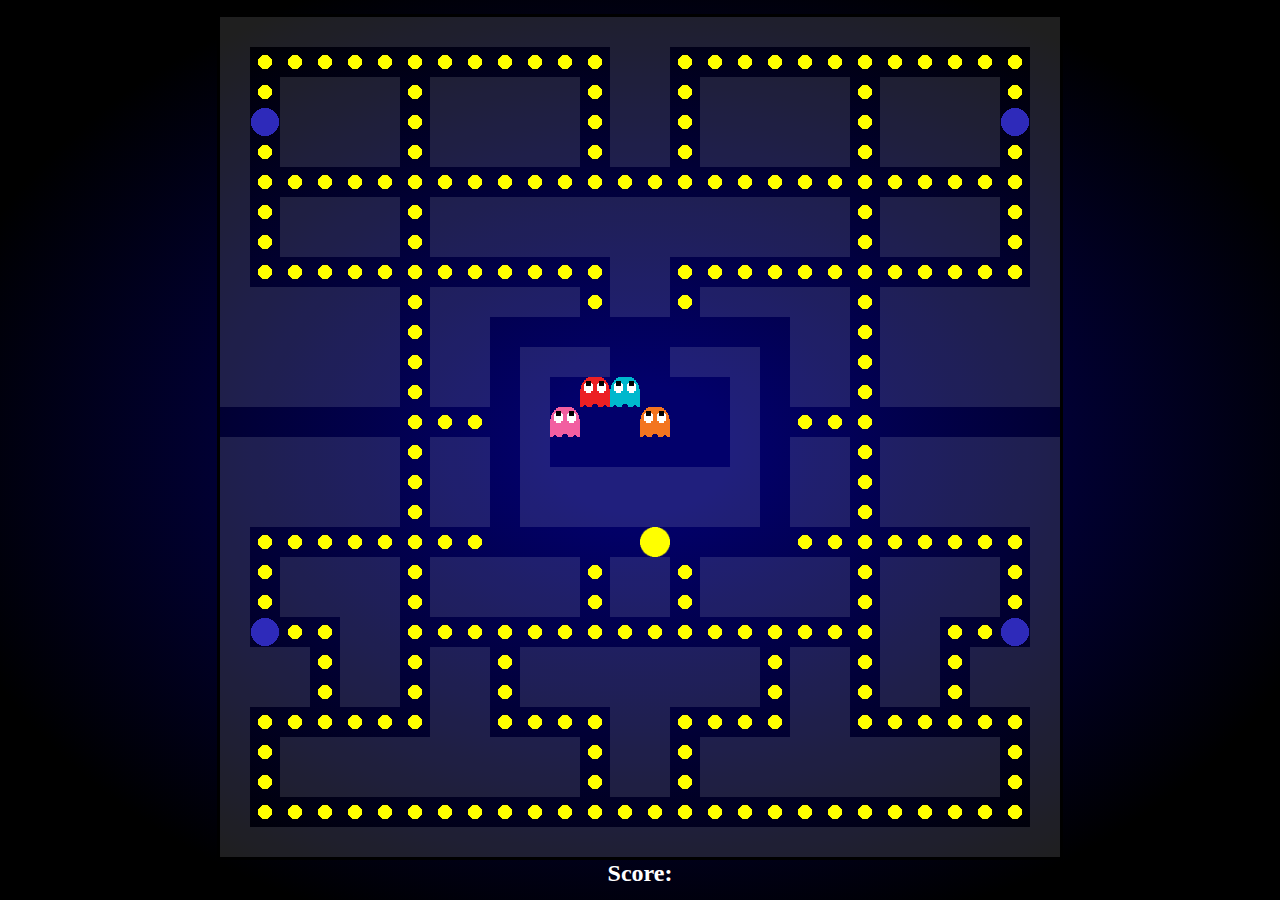
<file: index.html>
<!DOCTYPE html>
<html lang="en">
<head>
    <meta charset="UTF-8">
    <meta http-equiv="X-UA-Compatible" content="IE=edge">
    <meta name="viewport" content="width=device-width, initial-scale=1.0">
    <title>Pac-man</title>
    <link rel="stylesheet" href="./Style/Images/style.css">
    <script src="JS_Code/pacman.js" charset="utf-8"></script>
</head>
<body>
    <main class="level"></main>

    <h2>Score:
        <span id="score"></span>
    </h2>

</body>
</html>
</file>
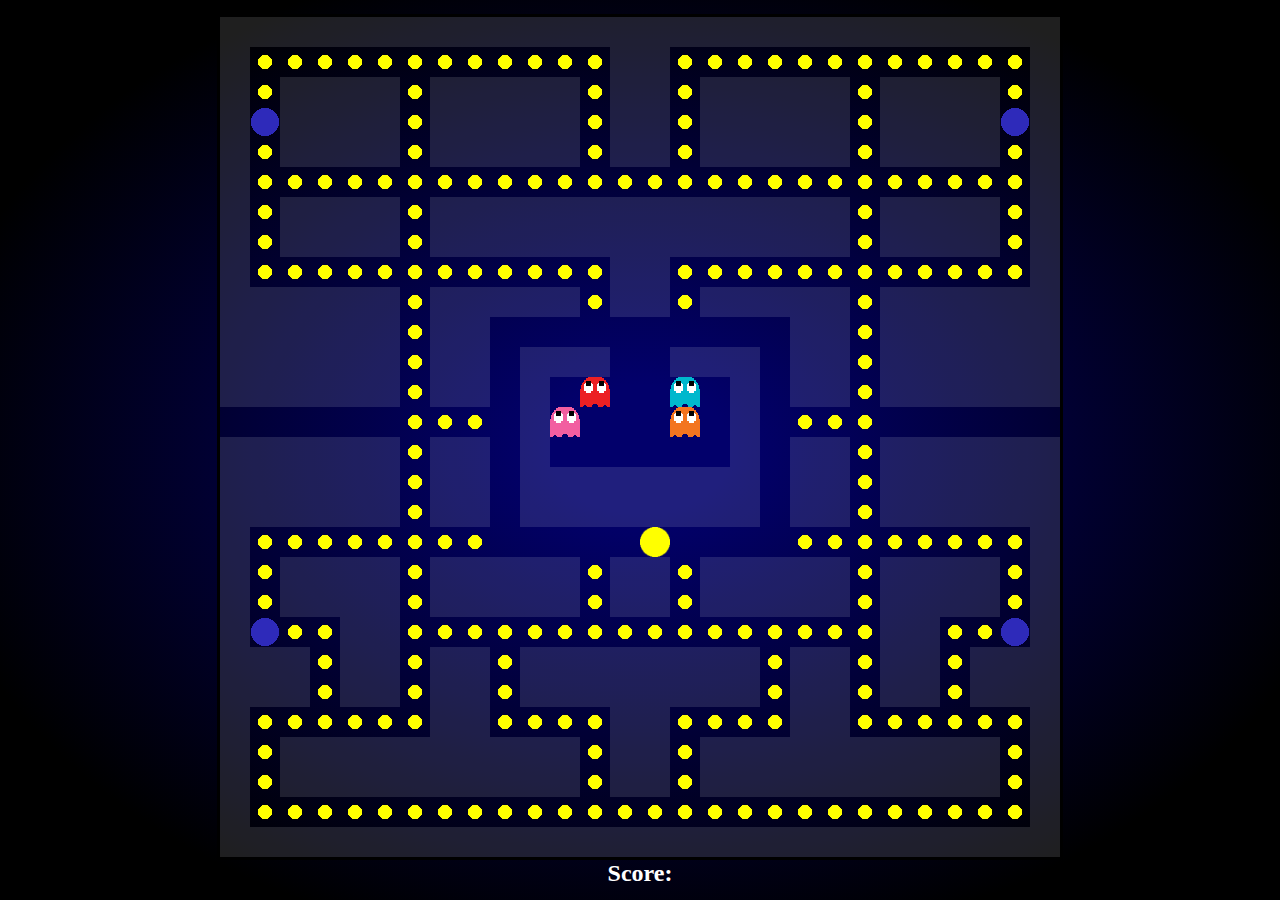
<file: pacman.html>
<!DOCTYPE html>
<html lang="en">
<head>
    <meta charset="UTF-8">
    <meta http-equiv="X-UA-Compatible" content="IE=edge">
    <meta name="viewport" content="width=device-width, initial-scale=1.0">
    <title>Pac-man</title>
    <link rel="stylesheet" href="./Style/Images/style.css">
    <script src="JS Code/pacman.js" charset="utf-8"></script>
</head>
<body>
    <div class="level"></div>

    <h2>Score:
        <span id="score"></span>
    </h2>

</body>
</html>
</file>
<file: Style/Images/style.css>
*{
    margin: 0;
    padding: 0;
}

body{
    height: 100vh;
    background: radial-gradient(
        rgb(2, 0, 107) 10%,
        rgb(0, 0, 0) 80%
      );
    display: flex;
    flex-direction: column;
    justify-content: center;
    align-items: center;
}

h2, span{
    color:white;
}

.level {
    display: flex;
    flex-wrap: wrap;
    width: 840px;
    height: 840px;
    border: solid black;
}
  
.level div {
    width: 30px;
    height: 30px;
}

.pac-man {
    background-image: url("./images/pacman/pacman-0.png");
    background-origin: border-box;
    background-repeat: no-repeat;
    background-position: center;
    background-size: contain;
    animation: eat 0.2s linear alternate infinite;
  }
  
@keyframes eat {
    0% {
        background-image: url("./images/pacman/pacman-0.png");
    }
    50% {
        background-image: url("./images/pacman/pacman-1.png");
    }
    100% {
        background-image: url("./images/pacman/pacman-2.png");
    }
}
.move-up {
    transform: rotate(90deg);
}
.move-down {
    transform: rotate(270deg);
}
.move-left {
    transform: rotate(180deg);
}
.move-right {
    transform: rotate(0deg);
}


.wall {
    background-color: rgba(255, 255, 255, 0.123);
}

.pellet {
    background-image: url("./images/pellet/pellet.png");
    background-origin: border-box;
    background-repeat: no-repeat;
    background-position: center;
}


.power-pellet {
    background-image: url("./images/pellet/power-pellet.png");
    background-origin: border-box;
    background-repeat: no-repeat;
    background-position: center;
}

.blinky {
    background-image: url("./images/ghosts/ghost-blinky-up.png");
    background-origin: border-box;
    background-repeat: no-repeat;
    background-position: center;
}

.pinky {
    background-image: url("./images/ghosts/ghost-pinky-up.png");
    background-origin: border-box;
    background-repeat: no-repeat;
    background-position: center;
}

.inky {
    background-image: url("./images/ghosts/ghost-inky-up.png");
    background-origin: border-box;
    background-repeat: no-repeat;
    background-position: center;
}

.clyde {
    background-image: url("./images/ghosts/ghost-clyde-up.png");
    background-origin: border-box;
    background-repeat: no-repeat;
    background-position: center;
}

.scared-ghost {
    background-image: url("./images/ghosts/ghost-fright.png");
    background-origin: border-box;
    background-repeat: no-repeat;
    background-position: center;
}
</file>
